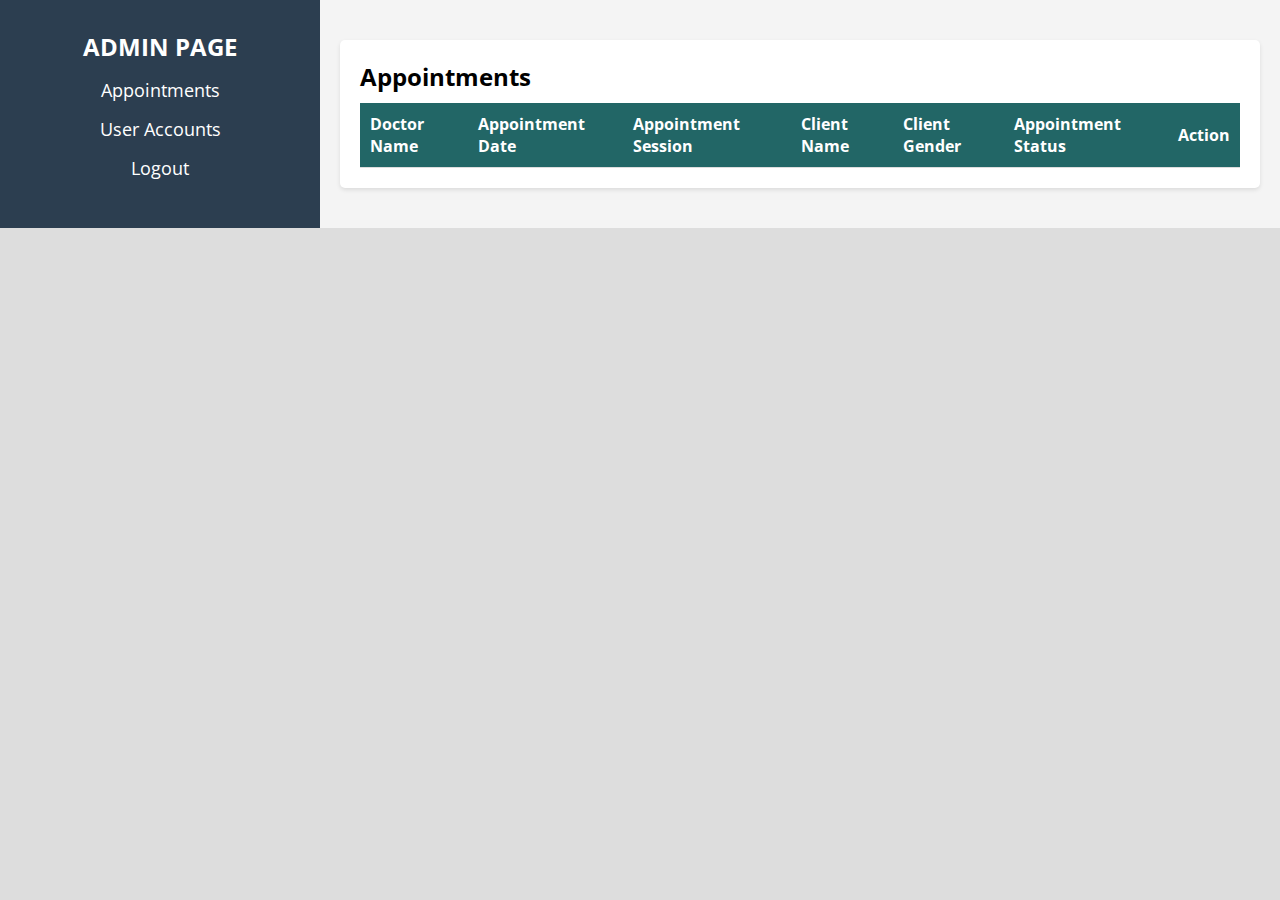
<file: bootstrap/adminappoint.html>
<!DOCTYPE html>
<html lang="en">
<head>
    <meta charset="UTF-8">
    <meta name="viewport" content="width=device-width, initial-scale=1.0">
    <link rel="preconnect" href="https://fonts.googleapis.com">
    <link rel="preconnect" href="https://fonts.gstatic.com" crossorigin>
    <link href="https://fonts.googleapis.com/css2?family=Martel+Sans:wght@200;300;400;600;700;800;900&family=Open+Sans:wght@300&display=swap" rel="stylesheet">
    <link rel="stylesheet" href="https://cdnjs.cloudflare.com/ajax/libs/font-awesome/6.6.0/css/all.min.css" integrity="sha512-Kc323vGBEqzTmouAECnVceyQqyqdsSiqLQISBL29aUW4U/M7pSPA/gEUZQqv1cwx4OnYxTxve5UMg5GT6L4JJg==" crossorigin="anonymous" referrerpolicy="no-referrer" />
    <link rel="stylesheet" href="https://cdn.datatables.net/1.12.1/css/jquery.dataTables.min.css">
    <link rel="stylesheet" href="adminappoint.css">
    <title>Admin Appointments</title>
    <style>
        .sidebar {
            background-color: #2c3e50;
            color: white;
        }
        table.dataTable {
            border-collapse: collapse;
            width: 100%;
            margin: 20px 0;
            border: 1px solid #ddd;
            font-size: 16px;
            color: #333;
        }
        table.dataTable th, table.dataTable td {
            padding: 12px 15px;
            text-align: center;
            border: 1px solid #ddd;
        }
        table.dataTable th {
            background-color: #34495e;
            color: white;
            font-weight: bold;
        }
        table.dataTable td {
            background-color: #ecf0f1;
        }
        table.dataTable tbody tr:hover {
            background-color: #bdc3c7;
        }
        .dataTables_filter input {
            padding: 8px;
            margin: 5px 0;
            font-size: 14px;
            border-radius: 4px;
            border: 1px solid #ddd;
        }
        .dataTables_paginate {
            margin-top: 10px;
        }
        .dataTables_paginate .paginate_button {
            padding: 8px 12px;
            margin: 0 5px;
            border: 1px solid #ddd;
            border-radius: 4px;
            color: #4070f4;
        }
        .dataTables_paginate .paginate_button:hover {
            background-color: #34495e;
            color: white;
        }
    </style>
</head>
<body>
    <div class="container">
        <div class="sidebar">
            <div class="profile-pic">
                <i class="fa-solid fa-user-circle fa-5x" style="color: #ccc;"></i>
            </div>
            <h2>ADMIN PAGE</h2>
            <nav>
                <ul>
                    <li><a href="adminappoint.html">Appointments</a></li>
                    <li><a href="adminuser.html">User Accounts</a></li>
                    <li><a href="index.html">Logout</a></li>
                </ul>
            </nav>
        </div>
        <div class="main-content">
            <div class="about-section">
                <h2>Appointments</h2>
                <table id="appointmentsTable" class="display">
                    <thead>
                        <tr>
                            <th>Doctor Name</th>
                            <th>Appointment Date</th>
                            <th>Appointment Session</th>
                            <th>Client Name</th>
                            <th>Client Gender</th>
                            <th>Appointment Status</th>
                            <th>Action</th>
                        </tr>
                    </thead>
                    <tbody>
                        <!-- Data will be inserted here -->
                    </tbody>
                </table>
            </div>
        </div>
    </div>
    
    <script src="https://code.jquery.com/jquery-3.6.0.min.js"></script>
    <script src="https://cdn.datatables.net/1.12.1/js/jquery.dataTables.min.js"></script>
    <script>
        fetch('https://localhost:7206/api/Booking/GetAll', {
            method: 'GET',
            headers: {
                'Accept': '*/*'
            }
        })
        .then(response => response.json())
        .then(data => {
            const tableBody = document.querySelector('#appointmentsTable tbody');
            data.forEach(appointment => {
                const row = document.createElement('tr');
                row.innerHTML = `
                    <td>${appointment.doctorName}</td>
                    <td>${new Date(appointment.appointmentDate).toLocaleDateString()}</td>
                    <td>${appointment.appointmentSession}</td>
                    <td>${appointment.clientName}</td>
                    <td>${appointment.clientGender}</td>
                    <td>${appointment.activeAppointment ? 'Active' : 'Inactive'}</td>
                    <td>
                        <button class="make-inactive-btn" data-booking-id="${appointment.bookingId}">Make Inactive</button>
                    </td>
                `;
                tableBody.appendChild(row);
            });

            $('#appointmentsTable').DataTable();

            document.addEventListener('click', (event) => {
                if (event.target.classList.contains('make-inactive-btn')) {
                    const bookingId = event.target.dataset.bookingId;

                    fetch(`https://localhost:7206/api/Booking/DeactivateAppointment/${bookingId}`, {
                        method: 'POST',
                        headers: {
                            'Accept': '*/*'
                        }
                    })
                    .then(response => {
                        if (response.ok) {
                            return response.json();
                        } else {
                            throw new Error('Failed to deactivate appointment');
                        }
                    })
                    .then(data => {
                        alert(data.message);
                        const row = event.target.closest('tr');
                        row.children[5].innerText = 'Inactive';
                    })
                    .catch(error => {
                        console.error('Error:', error);
                        alert('An error occurred while deactivating the appointment.');
                    });
                }
            });
        })
        .catch(error => {
            console.error('Error fetching appointments:', error);
            alert("An error occurred while loading appointments.");
        });
    </script>
</body>
</html>
</file>
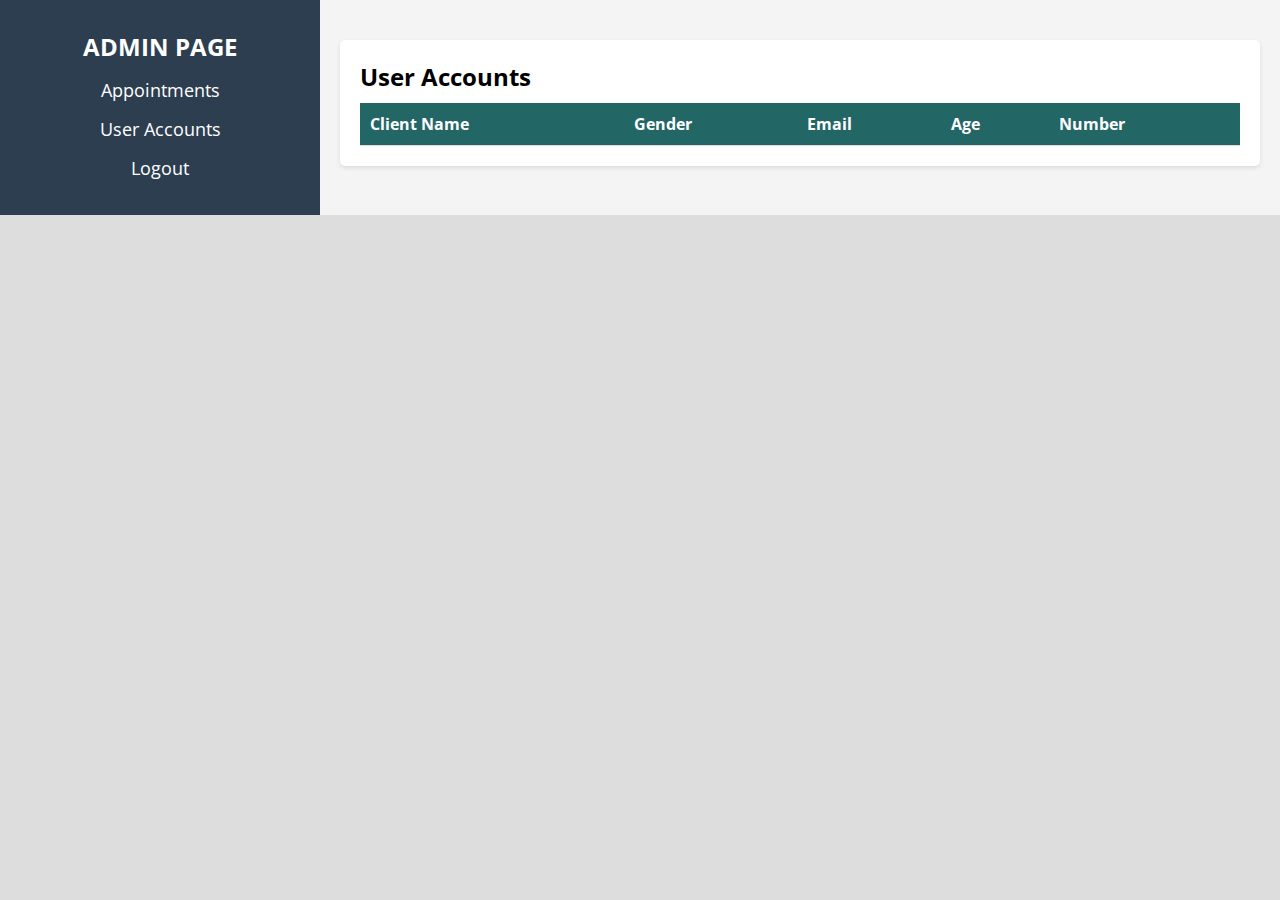
<file: bootstrap/adminuser.html>
<!DOCTYPE html>
<html lang="en">
<head>
    <meta charset="UTF-8">
    <meta name="viewport" content="width=device-width, initial-scale=1.0">
    <link rel="preconnect" href="https://fonts.googleapis.com">
    <link rel="preconnect" href="https://fonts.gstatic.com" crossorigin>
    <link href="https://fonts.googleapis.com/css2?family=Martel+Sans:wght@200;300;400;600;700;800;900&family=Open+Sans:wght@300&display=swap" rel="stylesheet">
    <link rel="stylesheet" href="https://cdnjs.cloudflare.com/ajax/libs/font-awesome/6.6.0/css/all.min.css" integrity="sha512-Kc323vGBEqzTmouAECnVceyQqyqdsSiqLQISBL29aUW4U/M7pSPA/gEUZQqv1cwx4OnYxTxve5UMg5GT6L4JJg==" crossorigin="anonymous" referrerpolicy="no-referrer" />
    <link rel="stylesheet" href="https://cdn.datatables.net/1.12.1/css/jquery.dataTables.min.css">
    <link rel="stylesheet" href="adminuser.css">
    <title>Admin User Accounts</title>
    <style>
        /* Sidebar color - Adjust sidebar background */
        .sidebar {
            background-color: #2c3e50; /* Sidebar color */
            color: white;
        }

        /* Add custom styles to the DataTable */
        table.dataTable {
            border-collapse: collapse;
            width: 100%;
            margin: 20px 0;
            border: 1px solid #ddd;
            font-size: 16px;
            color: #333;
        }

        table.dataTable th, table.dataTable td {
            padding: 12px 15px;
            text-align: center;
            border: 1px solid #ddd;
        }

        /* Change the background color of header to match the sidebar */
        table.dataTable th {
            background-color: #34495e; /* Sidebar color */
            color: white;
            font-weight: bold;
        }

        /* Row background color */
        table.dataTable td {
            background-color: #ecf0f1; /* Light background */
        }

        table.dataTable tbody tr:hover {
            background-color: #bdc3c7; /* Slightly darker on hover */
        }

        /* Customize the DataTable search box and pagination */
        .dataTables_filter input {
            padding: 8px;
            margin: 5px 0;
            font-size: 14px;
            border-radius: 4px;
            border: 1px solid #ddd;
        }

        .dataTables_paginate {
            margin-top: 10px;
        }

        .dataTables_paginate .paginate_button {
            padding: 8px 12px;
            margin: 0 5px;
            border: 1px solid #ddd;
            border-radius: 4px;
            color: #4070f4;
        }

        .dataTables_paginate .paginate_button:hover {
            background-color: #34495e; /* Sidebar color */
            color: white;
        }
    </style>
</head>
<body>
    <div class="container">
        <div class="sidebar">
            <div class="profile-pic">
                <i class="fa-solid fa-user-circle fa-5x" style="color: #ccc;"></i>
            </div>        
            <h2>ADMIN PAGE</h2>
            <nav>
                <ul>
                    <li><a href="adminappoint.html">Appointments</a></li>
                    <li><a href="adminuser.html">User Accounts</a></li>
                    <li><a href="index.html">Logout</a></li>
                </ul>
            </nav>
        </div>
        <div class="main-content">
            <div class="about-section">
                <h2>User Accounts</h2>
                <table id="clientsTable" class="display">
                    <thead>
                        <tr>
                            <th>Client Name</th>
                            <th>Gender</th>
                            <th>Email</th>
                            <th>Age</th>
                            <th>Number</th>
                        </tr>
                    </thead>
                    <tbody>
                        <!-- Data will be inserted here -->
                    </tbody>
                </table>
            </div>
        </div>
    </div>
    
    <script src="https://code.jquery.com/jquery-3.6.0.min.js"></script>
    <script src="https://cdn.datatables.net/1.12.1/js/jquery.dataTables.min.js"></script>
    <script>
        // Fetch clients from the API
        fetch('https://localhost:7206/api/ClientInfo/getAllClientDetails', {
            method: 'GET',
            headers: {
                'Accept': '*/*'
            }
        })
        .then(response => response.json())
        .then(data => {
            console.log("Clients data:", data); // Debugging log to check the API response

            // Check if we have valid data
            if (!data || data.length === 0) {
                console.log("No data returned from the API");
                return; // Exit if there's no data
            }

            // Populate the clients table
            const tableBody = document.querySelector('#clientsTable tbody');
            data.forEach(client => {
                const row = document.createElement('tr');
                row.innerHTML = `
                    <td>${client.clientName}</td>
                    <td>${client.clientGender}</td>
                    <td>${client.clientEmail}</td>
                    <td>${client.clientAge}</td>
                    <td>${client.clientNumber}</td>
                `;
                tableBody.appendChild(row);
            });

            // Initialize DataTable after the table is populated
            $('#clientsTable').DataTable();
        })
        .catch(error => {
            console.error('Error fetching clients:', error);
            alert("An error occurred while loading clients.");
        });
    </script>
</body>
</html>
</file>
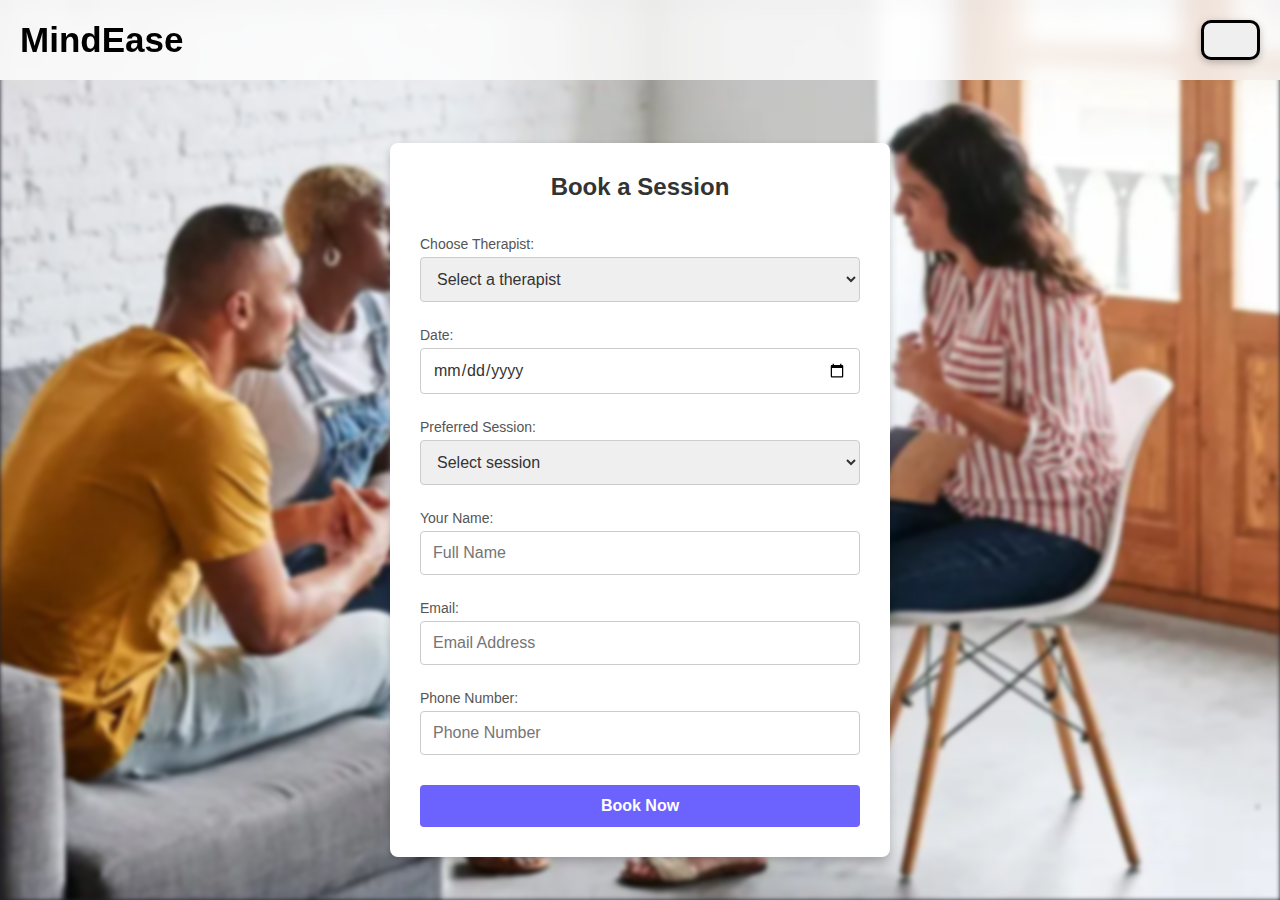
<file: bootstrap/book.html>
<!DOCTYPE html>
<html lang="en">
<head>
    <meta charset="UTF-8">
    <meta name="viewport" content="width=device-width, initial-scale=1.0">
    <link rel="preconnect" href="https://fonts.googleapis.com">
    <link rel="preconnect" href="https://fonts.gstatic.com" crossorigin>
    <link href="https://fonts.googleapis.com/css2?family=Martel+Sans:wght@200;300;400;600;700;800;900&family=Open+Sans:wght@300&display=swap" rel="stylesheet">
    <link rel="stylesheet" href="https://cdnjs.cloudflare.com/ajax/libs/font-awesome/6.6.0/css/all.min.css" integrity="sha512-Kc323vGBEqzTmouAECnVceyQqyqdsSiqLQISBL29aUW4U/M7pSPA/gEUZQqv1cwx4OnYxTxve5UMg5GT6L4JJg==" crossorigin="anonymous" referrerpolicy="no-referrer" />
    <title>MindEase</title>
    <link rel="stylesheet" href="book.css">
    <link rel="stylesheet" href="z.css">
</head>
<body>
    <header class="header">
        <a href="already.html" class="logo">MindEase</a>
        <nav class="navbar">
            <button><a href="profilepage.html"><i class="fa-solid fa-user"></i></a></button>
        </nav>
    </header>

    <div class="booking-container">
        <h2>Book a Session</h2>
        <form id="bookingForm">
            <label for="therapist">Choose Therapist:</label>
            <select id="therapist" name="therapist" required>
                <option value="" disabled selected>Select a therapist</option>
                <option value="Dr. Lina Manuel">Dr. Lina Manuel (Anger Problems)</option>
                <option value="Dr. Michelle Chand">Dr. Michelle Chand (Anxiety)</option>
                <option value="Dr. Anthony Nuttall">Dr. Anthony Nuttall (Depression)</option>
                <option value="Dr. Marina Ziff">Dr. Marina Ziff (Self Harm)</option>
                <option value="Dr. Jake Freedman">Dr. Jake Freedman (Stress)</option>
                <option value="Dr. Ann Marie Elwir">Dr. Ann Marie Elwir (Trauma)</option>
                <option value="Dr. Sue Aspinall">Dr. Sue Aspinall (Panic Attack)</option>
                <option value="Dr. Kevin Scott">Dr. Kevin Scott (Eating Disorder)</option>
            </select>
        
            <label for="date">Date:</label>
            <input type="date" id="date" name="date" required>
        
            <label for="preferred-session">Preferred Session:</label>
            <select id="preferred-session" name="preferred-session" required>
                <option value="" disabled selected>Select session</option>
                <option value="MORNING SESSION">Morning session (8am-12pm)</option>
                <option value="AFTERNOON SESSION">Afternoon session (1pm-5pm)</option>
            </select>
        
            <label for="name">Your Name:</label>
            <input type="text" id="name" name="name" placeholder="Full Name" required>
        
            <label for="email">Email:</label>
            <input type="email" id="email" name="email" placeholder="Email Address" required>
        
            <label for="phone">Phone Number:</label>
            <input type="tel" id="phone" name="phone" placeholder="Phone Number" required>
        
            <button type="submit" class="submit-btn">Book Now</button>
        </form>
    </div>

    <!-- Modal for upcoming appointment warning -->
    <div class="modal-container">
        <span class="modal-overlay"></span>

        <div class="modal-content">
            <i class="fa-regular fa-circle-check"></i>
            <h2>Warning!</h2>
            <h3>Upcoming appointment detected. Do you still want to continue?</h3>

            <div class="buttons">
                <button class="modal-button close-btn">No</button>
                <button class="modal-button" id="confirmBooking">Yes</button>
            </div>
        </div>
    </div>

    <script src="https://code.jquery.com/jquery-3.6.0.min.js"></script>
    <script>
        $(document).ready(function () {
            // Handle booking form submission
            $('#bookingForm').on('submit', function (e) {
                e.preventDefault(); // Prevent default form submission

                const clientId = localStorage.getItem('clientId'); // Get clientId from localStorage

                if (!clientId) {
                    alert("You need to log in first.");
                    window.location.href = "login.html"; // Redirect to login if no clientId
                    return;
                }

                // Check if the client has an upcoming appointment
                $.ajax({
                    url: `https://localhost:7206/api/Booking/CheckAppointment/${clientId}`,
                    method: 'POST',
                    success: function (response) {
                        if (response.message === "Upcoming appointment detected.") {
                            // Show the modal if an upcoming appointment is detected
                            showModal();
                        } else {
                            // Proceed with booking if no appointment is found
                            alert("You don't have any upcoming appointment. Proceeding with booking.");
                            submitBooking(clientId); // Call function to submit booking
                        }
                    },
                    error: function (xhr) {
                        if (xhr.status === 400) {
                            alert("You have an upcoming appointment. You cannot book another session at the moment.");
                        } else {
                            alert("An error occurred while checking your appointment status. Please try again.");
                        }
                    }
                });
            });
        });

        // Show the modal
        function showModal() {
            $('.modal-container').addClass('active');
        }

        // Close the modal
        $('.modal-overlay, .close-btn').on('click', function() {
            $('.modal-container').removeClass('active');
        });

        // Confirm the booking (when 'Yes' is clicked)
        $('#confirmBooking').on('click', function() {
            const clientId = localStorage.getItem('clientId');
            submitBooking(clientId); // Call function to submit booking
            $('.modal-container').removeClass('active'); // Close the modal
        });

        // Submit the booking if the client doesn't have an upcoming appointment
        function submitBooking(clientId) {
            const therapist = $('#therapist').val();
            const appointmentDate = $('#date').val() + "T" + new Date().toISOString().split("T")[1]; // Combine date with time
            const appointmentSession = $('#preferred-session').val();

            const bookingData = {
                clientId: clientId,
                therapist: therapist,
                appointmentDate: appointmentDate,
                appointmentSession: appointmentSession
            };

            $.ajax({
                url: 'https://localhost:7206/api/Booking/SubmitBooking', // Your submit endpoint
                method: 'POST',
                contentType: 'application/json',
                data: JSON.stringify(bookingData), // Send the booking data as JSON
                success: function (response) {
                    alert("Booking submitted successfully!");
                    window.location.href = "already.html"; // Redirect to confirmation page
                },
                error: function (xhr) {
                    alert("Failed to submit booking. Please try again.");
                    console.error('Error:', xhr);
                }
            });
        }
    </script>
</body>
</html>
</file>
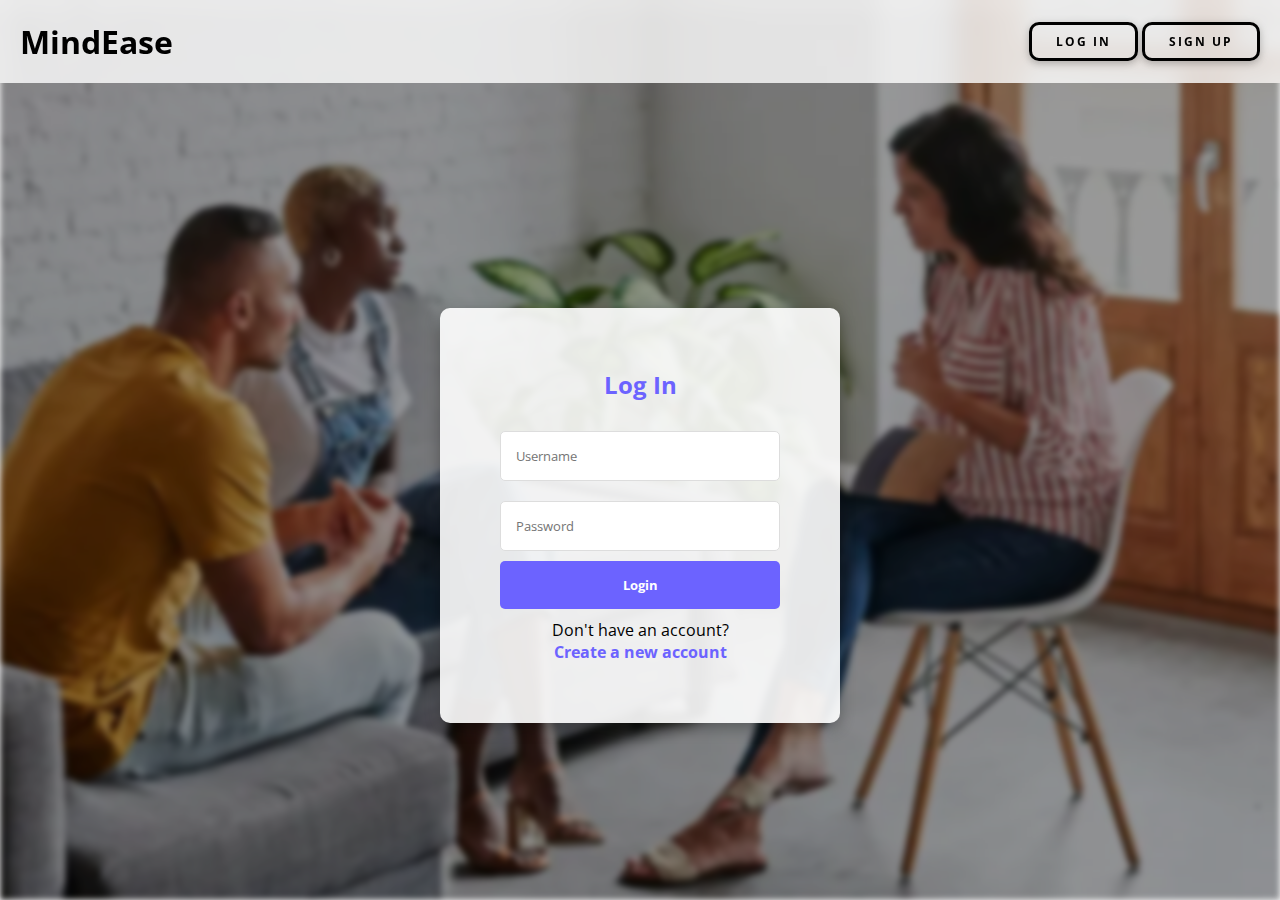
<file: bootstrap/profilepage.html>
<!DOCTYPE html>
<html lang="en">
<head>
    <meta charset="UTF-8">
    <meta name="viewport" content="width=device-width, initial-scale=1.0">
    <link rel="preconnect" href="https://fonts.googleapis.com">
    <link rel="preconnect" href="https://fonts.gstatic.com" crossorigin>
    <link href="https://fonts.googleapis.com/css2?family=Martel+Sans:wght@200;300;400;600;700;800;900&family=Open+Sans:wght@300&display=swap" rel="stylesheet">
    <link rel="stylesheet" href="https://cdnjs.cloudflare.com/ajax/libs/font-awesome/6.6.0/css/all.min.css" integrity="sha512-Kc323vGBEqzTmouAECnVceyQqyqdsSiqLQISBL29aUW4U/M7pSPA/gEUZQqv1cwx4OnYxTxve5UMg5GT6L4JJg==" crossorigin="anonymous" referrerpolicy="no-referrer" />
    <link rel="stylesheet" href="profilepage.css">
    
    <!-- DataTable CSS -->
    <link rel="stylesheet" href="https://cdn.datatables.net/1.13.4/css/jquery.dataTables.min.css">

    <title>Profile Page</title>
</head>
<body>
    <header class="header">
         <a href="already.html" class="logo">MindEase</a>
            <nav class="navbar">
                <button><a href="#"><i class="fa-solid fa-user"></i></a></button>
            </nav>
    </header>
    <div class="container">
        <div class="sidebar">
            <div class="profile-pic">
                <i class="fa-solid fa-user-circle fa-5x" style="color: #ccc;"></i>
            </div>        
            <h2 id="clientName">Full Name</h2>
            <nav>
                <ul>
                    <li><a href="already.html">Home</a></li>
                    <li><a href="index.html">Logout</a></li>
                </ul>
            </nav>
        </div>
        <div class="main-content">
            <div class="about-section">
                <h2>About</h2>
                <table>
                    <tr>
                        <td>Full Name</td>
                        <td id="clientNameValue">    </td>
                    </tr>
                    <tr>
                        <td>Gender</td>
                        <td id="clientGenderValue">    </td>
                    </tr>
                    <tr>
                        <td>Email</td>
                        <td id="clientEmailValue">    </td>
                    </tr>
                    <tr>
                        <td>Age</td>
                        <td id="clientAgeValue">    </td>
                    </tr>
                    <tr>
                        <td>Phone Number</td>
                        <td id="clientNumberValue">    </td>
                    </tr>
                </table>
            </div>
            <div class="booking">
                <h2>Booking History</h2>
                <table id="bookingTable" class="display">
                    <thead>
                        <tr>
                            <th>Doctor Name</th>
                            <th>Appointment Date</th>
                            <th>Session</th>
                            <th>Active Appointment</th>
                        </tr>
                    </thead>
                    <tbody>
                        <!-- Data will be inserted dynamically here -->
                    </tbody>
                </table>
            </div>
        </div>
    </div>

    <script src="https://code.jquery.com/jquery-3.6.0.min.js"></script>
    <script src="https://cdn.datatables.net/1.13.4/js/jquery.dataTables.min.js"></script>

    <script>
        document.addEventListener("DOMContentLoaded", function () {
            const clientId = localStorage.getItem('clientId'); // Get clientId from local storage
            
            if (!clientId) {
                alert("You need to log in first.");
                window.location.href = "login.html"; // Redirect to login if no clientId
                return;
            }

            // Fetch client details
            fetch(`https://localhost:7206/api/ClientInfo/getClientDetails/${clientId}`, {
                method: 'GET',
                headers: {
                    'Accept': '*/*'
                }
            })
            .then(response => response.json())
            .then(data => {
                console.log("Client details:", data); // Debugging log
                // Populate the client details
                document.getElementById('clientNameValue').textContent = data.clientName;
                document.getElementById('clientGenderValue').textContent = data.clientGender;
                document.getElementById('clientEmailValue').textContent = data.clientEmail;
                document.getElementById('clientAgeValue').textContent = data.clientAge;
                document.getElementById('clientNumberValue').textContent = data.clientNumber;
            })
            .catch(error => {
                console.error('Error fetching client details:', error);
                alert("An error occurred while loading client details.");
            });

            // Fetch booking history
            fetch(`https://localhost:7206/api/Booking/GetBookedAppointment/${clientId}`, {
                method: 'GET',
                headers: {
                    'Accept': '*/*'
                }
            })
            .then(response => response.json())
            .then(data => {
                console.log("Booking data:", data); // Debugging log to check the API response

                // Check if we have valid data
                if (!data || data.length === 0) {
                    console.log("No data returned from the API");
                    return; // Exit if there's no data
                }

                // Filter data for valid bookings (based on available fields)
                const filteredData = data.filter(booking => booking.doctorName && booking.appointmentDate);
                console.log("Filtered booking data:", filteredData); // Debugging log to check after filter

                if (filteredData.length === 0) {
                    console.log("No valid bookings after filtering");
                    return;
                }

                // Populate the booking history table
                const tableBody = document.querySelector('#bookingTable tbody');
                filteredData.forEach(booking => {
                    const row = document.createElement('tr');
                    row.innerHTML = `
                        <td>${booking.doctorName}</td>
                        <td>${new Date(booking.appointmentDate).toLocaleDateString()}</td>
                        <td>${booking.appointmentSession}</td>
                        <td>${booking.activeAppointment ? 'Active' : 'Inactive'}</td>
                    `;
                    tableBody.appendChild(row);
                });

                // Initialize DataTable after the table is populated
                $('#bookingTable').DataTable();
            })
            .catch(error => {
                console.error('Error fetching booking history:', error);
                alert("An error occurred while loading booking history.");
            });

        });
    </script>
</body>
</html>
</file>
<file: bootstrap/adminappoint.css>
* {
  margin: 0;
  padding: 0;
  box-sizing: border-box;
  font-family: "Open Sans", sans-serif;
}

body {
  height: 100vh;
  background: #ddd;
  display: flex;
  flex-direction: column;
}

.header {
  width: 100%;
  padding: 20px;
  background: #fff;
  box-shadow: 0 2px 5px rgba(0, 0, 0, 0.1);
  display: flex;
  justify-content: space-between;
  align-items: center;
}

.logo {
  font-size: 35px;
  font-weight: 700;
  text-decoration: none;
  color: #000;
}

.navbar button {
  border: 2px solid #000;
  border-radius: 10px;
  padding: 10px 20px;
  font-size: 16px;
  font-weight: bold;
  background: transparent;
  cursor: pointer;
  transition: all 0.3s;
}

.navbar button a {
  text-decoration: none;
  color: black;
}

.navbar button:hover {
  background-color: #5C4E4E;
  color: white;
}

.navbar button:hover a {
  color: white;
}
.navbar button:hover, button:focus {
  color: white;
}

.navbar button:hover:before, button:focus:before {

  transition: 0.5s all ease;
  left: 0;
  right: 0;
  opacity: 1;
}

.navbar button:active {

  transform: scale(0.9);
}

.container {
  display: flex;
  width: 100%;
}

.sidebar {
  width: 25%;
  background-color: #2b4f4f;
  color: white;
  text-align: center;
  padding: 20px;
}

.sidebar .profile-pic img {
  width: 100px;
  height: 100px;
  border-radius: 50%;
}

.sidebar h2 {
  margin-top: 10px;
}

.sidebar nav ul {
  list-style: none;
  padding: 0;
}

.sidebar nav ul li {
  margin: 15px 0;
}

.sidebar nav ul li a {
  color: white;
  text-decoration: none;
  font-size: 18px;
}

.main-content {
  flex: 1;
  padding: 20px;
  background-color: #f4f4f4;
}

.nav-bar {
  display: flex;
  justify-content: space-between;
  background-color: #226666;
  color: white;
  padding: 10px;
}

.nav-bar a {
  color: white;
  text-decoration: none;
  margin: 0 10px;
  
}

.about-section, .booking {
  background-color: white;
  padding: 20px;
  margin: 20px 0;
  border-radius: 5px;
  box-shadow: 0px 2px 4px rgba(0, 0, 0, 0.1);
}

.about-section h2, .booking h2 {
  margin-top: 0;
}

table {
  width: 100%;
  border-collapse: collapse;
  margin-top: 10px;
}

table th, table td {
  padding: 10px;
  text-align: left;
  border-bottom: 1px solid #ddd;
}

table th {
  background-color: #226666;
  color: white;
}

@media (max-width: 768px) {
  .container {
      flex-direction: column;
  }

  .sidebar {
      width: 100%;
      text-align: left;
  }

  .nav-bar {
      flex-direction: column;
  }
}

@media (max-width: 480px) {
  table th, table td {
      font-size: 12px;
  }

  .sidebar {
      display: none;
  }
}
</file>
<file: bootstrap/adminuser.css>
* {
    margin: 0;
    padding: 0;
    box-sizing: border-box;
    font-family: "Open Sans", sans-serif;
  }
  
  body {
    height: 100vh;
    background: #ddd;
    display: flex;
    flex-direction: column;
  }
  
  .header {
    width: 100%;
    padding: 20px;
    background: #fff;
    box-shadow: 0 2px 5px rgba(0, 0, 0, 0.1);
    display: flex;
    justify-content: space-between;
    align-items: center;
  }
  
  .logo {
    font-size: 35px;
    font-weight: 700;
    text-decoration: none;
    color: #000;
  }
  
  .navbar button {
    border: 2px solid #000;
    border-radius: 10px;
    padding: 10px 20px;
    font-size: 16px;
    font-weight: bold;
    background: transparent;
    cursor: pointer;
    transition: all 0.3s;
  }
  
  .navbar button a {
    text-decoration: none;
    color: black;
  }
  
  .navbar button:hover {
    background-color: #5C4E4E;
    color: white;
  }
  
  .navbar button:hover a {
    color: white;
  }
  .navbar button:hover, button:focus {
    color: white;
  }
  
  .navbar button:hover:before, button:focus:before {
  
    transition: 0.5s all ease;
    left: 0;
    right: 0;
    opacity: 1;
  }
  
  .navbar button:active {
  
    transform: scale(0.9);
  }
  
  .container {
    display: flex;
    width: 100%;
  }
  
  .sidebar {
    width: 25%;
    background-color: #2b4f4f;
    color: white;
    text-align: center;
    padding: 20px;
  }
  
  .sidebar .profile-pic img {
    width: 100px;
    height: 100px;
    border-radius: 50%;
  }
  
  .sidebar h2 {
    margin-top: 10px;
  }
  
  .sidebar nav ul {
    list-style: none;
    padding: 0;
  }
  
  .sidebar nav ul li {
    margin: 15px 0;
  }
  
  .sidebar nav ul li a {
    color: white;
    text-decoration: none;
    font-size: 18px;
  }
  
  .main-content {
    flex: 1;
    padding: 20px;
    background-color: #f4f4f4;
  }
  
  .nav-bar {
    display: flex;
    justify-content: space-between;
    background-color: #226666;
    color: white;
    padding: 10px;
  }
  
  .nav-bar a {
    color: white;
    text-decoration: none;
    margin: 0 10px;
    
  }
  
  .about-section, .booking {
    background-color: white;
    padding: 20px;
    margin: 20px 0;
    border-radius: 5px;
    box-shadow: 0px 2px 4px rgba(0, 0, 0, 0.1);
  }
  
  .about-section h2, .booking h2 {
    margin-top: 0;
  }
  
  table {
    width: 100%;
    border-collapse: collapse;
    margin-top: 10px;
  }
  
  table th, table td {
    padding: 10px;
    text-align: left;
    border-bottom: 1px solid #ddd;
  }
  
  table th {
    background-color: #226666;
    color: white;
  }
  
  @media (max-width: 768px) {
    .container {
        flex-direction: column;
    }
  
    .sidebar {
        width: 100%;
        text-align: left;
    }
  
    .nav-bar {
        flex-direction: column;
    }
  }
  
  @media (max-width: 480px) {
    table th, table td {
        font-size: 12px;
    }
  
    .sidebar {
        display: none;
    }
  }
</file>
<file: bootstrap/book.css>
* {
    margin: 0;
    padding: 0;
    box-sizing: border-box;
    font-family: 'Open Sans', sans-serif;
  }
  
  body {
    display: flex;
    justify-content: center;
    align-items: center;
    min-height: 100vh;
    position: relative; 
    margin: 0;
    padding-top: 80px;
}

body::before {
    content: '';
    position: absolute;
    top: 0;
    left: 0;
    width: 100%;
    height: 100%;
    background: url('picture/loginbackground.webp') no-repeat center center/cover;
    filter: blur(2px);
    z-index: -1; 
}


.container,
.header {
    position: relative;
    z-index: 1;
}
  .header {
    width: 100%;
    padding: 20px;
    display: flex;
    justify-content: space-between;
    align-items: center;
    background: rgba(255, 255, 255, 0.8);
    backdrop-filter: blur(10px);
    position: absolute;
    top: 0;
    left: 0;
}

.logo {

    font-size: 35px;
    color: #000000;
    text-decoration: none;
    font-weight: 700;
}

.navbar button {

    padding: 0.7em 2em;
    border: 3px solid #000000;
    border-radius: 10px;
    position: relative;
    box-shadow: 0 2px 10px rgba(0, 0, 0, 0.16), 0 3px 6px rgba(0, 0, 0, 0.1);
    color: #FF0072;
    text-decoration: none;
    cursor: pointer;
    transition: 0.3s ease all;
    z-index: 1;
}

.navbar button a{

    font-size: 18px;
    letter-spacing: 2px;
    text-transform: uppercase;
    display: inline-block;
    text-align: center;
    font-weight: bold;
    text-decoration: none;
    color: black;

}

.navbar button::before {

    transition: 0.5s all ease;
    position: absolute;
    top: 0;
    left: 0;
    right: 0;
    bottom: 0;
    opacity: 0;
    content: '';
    border-radius: 7px;
    background-color: #D9CECC;
    z-index: -1;
    
}

.navbar button:hover, button:focus {
    color: white;
}

.navbar button:hover:before, button:focus:before {

    transition: 0.5s all ease;
    left: 0;
    right: 0;
    opacity: 1;
}

.navbar button:active {

    transform: scale(0.9);
}
  
  .booking-container {
    width: 90%;
    max-width: 500px;
    padding: 30px;
    background-color: #fff;
    border-radius: 8px;
    box-shadow: 0px 4px 8px rgba(0, 0, 0, 0.2);
    margin-top: 20px;
  }
  
  h2 {
    font-size: 24px;
    color: #333;
    text-align: center;
    margin-bottom: 20px;
    font-weight: 600;
  }
  
  form {
    display: flex;
    flex-direction: column;
  }
  
  label {
    font-size: 14px;
    color: #555;
    margin-top: 15px;
    margin-bottom: 5px;
    font-weight: 500;
  }
  
  input[type="text"],
  input[type="email"],
  input[type="tel"],
  input[type="date"],
  select,
  textarea {
    width: 100%;
    padding: 12px;
    margin-bottom: 10px;
    border: 1px solid #ccc;
    border-radius: 4px;
    font-size: 16px;
    color: #333;
  }
  
  input[type="text"]:focus,
  input[type="email"]:focus,
  input[type="tel"]:focus,
  input[type="date"]:focus,
  select:focus,
  textarea:focus {
    border-color: #6C63FF;
    outline: none;
  }
  
  textarea {
    resize: vertical;
  }
  
  .submit-btn {
    padding: 12px;
    font-size: 16px;
    color: #fff;
    background-color: #6C63FF;
    border: none;
    border-radius: 4px;
    cursor: pointer;
    font-weight: bold;
    margin-top: 20px;
  }
  
  .submit-btn:hover {
    background-color: #574bcd;
  }

  @media (max-width: 1024px) {

    .logo {

        font-size: 30px;
        color: #000000;
        text-decoration: none;
        font-weight: 700;
    }

    .navbar button {

        padding: 0.4em 2em;
        border: 3px solid #000000;
        border-radius: 10px;
        position: relative;
        box-shadow: 0 2px 10px rgba(0, 0, 0, 0.16), 0 3px 6px rgba(0, 0, 0, 0.1);
        color: #FF0072;
        text-decoration: none;
        transition: 0.3s ease all;
        z-index: 1;
    }
}

@media (max-width: 815px) {

    .logo {

        font-size: 28px;
        color: #000000;
        text-decoration: none;
        font-weight: 700;
    }

    
    .navbar button {

        padding: 1px 2em;
        border: 2px solid #000000;
        border-radius: 10px;
        position: relative;
        box-shadow: 0 2px 10px rgba(0, 0, 0, 0.16), 0 3px 6px rgba(0, 0, 0, 0.1);
        color: #FF0072;
        text-decoration: none;
        transition: 0.3s ease all;
        z-index: 1;
    }

    .navbar button a{

        font-size: 15px;
        letter-spacing: 2px;
        text-transform: uppercase;
        display: inline-block;
        text-align: center;
        font-weight: bold;
        text-decoration: none;
        color: black;
    
    }
}

@media (max-width: 630px) { 

      
    .navbar button {

        padding: 1px 2em;
        border: 2px solid #000000;
        border-radius: 10px;
        position: relative;
        box-shadow: 0 2px 10px rgba(0, 0, 0, 0.16), 0 3px 6px rgba(0, 0, 0, 0.1);
        color: #FF0072;
        text-decoration: none;
        transition: 0.3s ease all;
        z-index: 1;
    }

    .navbar button a{

        font-size: 15px;
        letter-spacing: 2px;
        text-transform: uppercase;
        display: inline-block;
        text-align: center;
        font-weight: bold;
        text-decoration: none;
        color: black;
    
    }
}

@media (max-width: 600px) {
  .booking-container {
      padding: 20px;
      width: 90%; 
  }
}

@media (max-width: 550px) {


    .header {
        padding: 20px 20px;
    }
    .logo {

        display: flex;
        font-size: 26px;

    }

       
    .navbar button {

        padding: 1px 2em;
        border: 2px solid #000000;
        border-radius: 10px;
        position: relative;
        box-shadow: 0 2px 10px rgba(0, 0, 0, 0.16), 0 3px 6px rgba(0, 0, 0, 0.1);
        color: #FF0072;
        text-decoration: none;
        transition: 0.3s ease all;
        z-index: 1;
    }

    .navbar button a{

        font-size: 15px;
        letter-spacing: 2px;
        text-transform: uppercase;
        display: inline-block;
        text-align: center;
        font-weight: bold;
        text-decoration: none;
        color: black;
    
    }
     
}


@media (max-width: 505px) {

    .header {
        padding: 20px 20px;
    }

    .logo {
        font-size: 24px;
    }

    .navbar button {
        padding: 0.2em 1em;
        font-size: 12px;
        width: auto;
    }

    .navbar button a {
        font-size: 12px;
        letter-spacing: 1px;
    }

}
</file>
<file: bootstrap/z.css>
* {
    margin: 0;
    padding: 0;
    box-sizing: border-box;
    font-family: 'Poppins', sans-serif;
}

body {
    background-color: #1e1d29;
}

.modal-container {
    display: none; /* Hide by default */
    position: fixed;
    top: 0;
    left: 0;
    width: 100%;
    height: 100%;
    justify-content: center;
    align-items: center;
}

.modal-container.active {
    display: flex; /* Show when active */
}

.modal-overlay {
    position: absolute;
    top: 0;
    left: 0;
    width: 100%;
    height: 100%;
    background: rgba(0, 0, 0, 0.5); /* Slightly darker overlay */
    opacity: 0;
    pointer-events: none;
    transition: opacity 0.3s ease;
}

.modal-container.active .modal-overlay {
    opacity: 1;
    pointer-events: auto;
}

.modal-content {
    position: relative;
    max-width: 380px;
    width: 100%;
    padding: 30px 20px;
    background-color: #fff;
    border-radius: 24px;
    text-align: center;
    transform: translate(-50%, -50%) scale(1.2);
    transition: transform 0.3s ease, opacity 0.3s ease;
    opacity: 0;
    pointer-events: none;
}

.modal-container.active .modal-content {
    opacity: 1;
    pointer-events: auto;
    transform: translate(-50%, -50%) scale(1);
}

.modal-content i {
    font-size: 70px;
    color: #4070f4;
}

.modal-content h2 {
    margin-top: 20px;
    font-size: 25px;
    font-weight: 500;
    color: #333;
}

.modal-content h3 {
    font-size: 16px;
    font-weight: 400;
    color: #333;
    text-align: center;
}

.modal-content .buttons {
    margin-top: 25px;
}

.modal-button {
    font-size: 18px;
    font-weight: 400;
    color: #fff;
    padding: 14px 22px;
    border: none;
    background: #4070f4;
    border-radius: 6px;
    cursor: pointer;
    transition: background 0.3s ease;
}

.modal-button:hover {
    background-color: #265df2;
}

.modal-button.show {
    display: block;
}

.modal-button.close-btn {
    background: #f44336; /* Red color for close button */
}

.modal-button.close-btn:hover {
    background-color: #d32f2f;
}

.modal-button.show,
.modal-content {
    position: fixed;
    left: 50%;
    top: 50%;
    transform: translate(-50%, -50%);
    box-shadow: 0 5px 10px rgba(0, 0, 0, 0.1);
}
</file>
<file: bootstrap/profilepage.css>
* {
    margin: 0;
    padding: 0;
    box-sizing: border-box;
    font-family: "Open Sans", sans-serif;
  }
  
  body {
    height: 100vh;
    background: #ddd;
    display: flex;
    flex-direction: column;
  }
  
  .header {
    width: 100%;
    padding: 20px;
    background: #fff;
    box-shadow: 0 2px 5px rgba(0, 0, 0, 0.1);
    display: flex;
    justify-content: space-between;
    align-items: center;
  }
  
  .logo {
    font-size: 35px;
    font-weight: 700;
    text-decoration: none;
    color: #000;
  }
  
  .navbar button {
    border: 2px solid #000;
    border-radius: 10px;
    padding: 10px 20px;
    font-size: 16px;
    font-weight: bold;
    background: transparent;
    cursor: pointer;
    transition: all 0.3s;
  }
  
  .navbar button a {
    text-decoration: none;
    color: black;
  }
  
  .navbar button:hover {
    background-color: #D9CECC;
    color: white;
  }
  
  .navbar button:hover a {
    color: white;
  }
  .navbar button:hover, button:focus {
    color: white;
}

.navbar button:hover:before, button:focus:before {

    transition: 0.5s all ease;
    left: 0;
    right: 0;
    opacity: 1;
}

.navbar button:active {

    transform: scale(0.9);
}
  
  .container {
    display: flex;
    width: 100%;
  }
  
  .sidebar {
    width: 25%;
    background-color: #2b4f4f;
    color: white;
    text-align: center;
    padding: 20px;
  }
  
  .sidebar .profile-pic img {
    width: 100px;
    height: 100px;
    border-radius: 50%;
  }
  
  .sidebar h2 {
    margin-top: 10px;
  }
  
  .sidebar nav ul {
    list-style: none;
    padding: 0;
  }
  
  .sidebar nav ul li {
    margin: 15px 0;
  }
  
  .sidebar nav ul li a {
    color: white;
    text-decoration: none;
    font-size: 18px;
  }
  
  .main-content {
    flex: 1;
    padding: 20px;
    background-color: #f4f4f4;
  }
  
  .nav-bar {
    display: flex;
    justify-content: space-between;
    background-color: #226666;
    color: white;
    padding: 10px;
  }
  
  .nav-bar a {
    color: white;
    text-decoration: none;
    margin: 0 10px;
    
  }
  
  .about-section, .booking {
    background-color: white;
    padding: 20px;
    margin: 20px 0;
    border-radius: 5px;
    box-shadow: 0px 2px 4px rgba(0, 0, 0, 0.1);
  }
  
  .about-section h2, .booking h2 {
    margin-top: 0;
  }
  
  table {
    width: 100%;
    border-collapse: collapse;
    margin-top: 10px;
  }
  
  table th, table td {
    padding: 10px;
    text-align: left;
    border-bottom: 1px solid #ddd;
  }
  
  table th {
    background-color: #226666;
    color: white;
  }
  
  @media (max-width: 768px) {
    .container {
        flex-direction: column;
    }
  
    .sidebar {
        width: 100%;
        text-align: left;
    }
  
    .nav-bar {
        flex-direction: column;
    }
  }
  
  @media (max-width: 480px) {
    table th, table td {
        font-size: 12px;
    }
  
    .sidebar {
        display: none;
    }
  }
</file>
